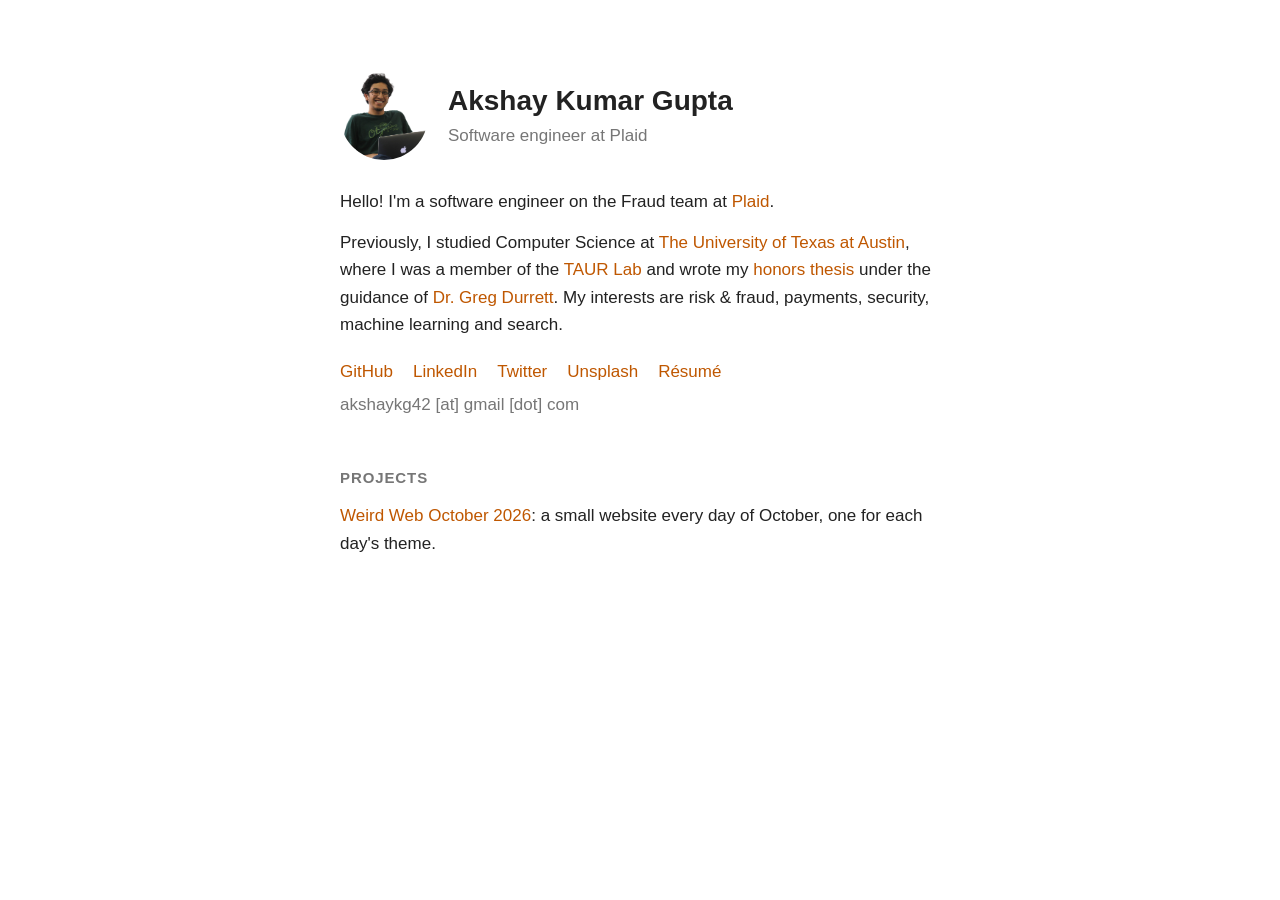
<file: index.html>
<!DOCTYPE html>
<html lang="en">
<head>
	<meta charset="utf-8">
	<meta name="viewport" content="width=device-width, initial-scale=1">
	<title>Akshay Kumar Gupta</title>
	<meta name="description" content="I'm Akshay Kumar Gupta, a software engineer on the Fraud team at Plaid.">
	<link rel="stylesheet" href="assets/css/style.css?v=2">
</head>
<body>
	<main class="page">
		<div class="intro">
			<img src="assets/images/self.PNG" alt="Photo of Akshay" width="88" height="88">
			<div>
				<h1>Akshay Kumar Gupta</h1>
				<div class="muted">Software engineer at Plaid</div>
			</div>
		</div>

		<p>Hello! I'm a software engineer on the Fraud team at <a href="https://plaid.com">Plaid</a>.</p>
		<p>Previously, I studied Computer Science at <a href="https://www.cs.utexas.edu/">The University of Texas at Austin</a>, where I was a member of the <a href="http://taur.cs.utexas.edu/">TAUR Lab</a> and wrote my <a href="assets/files/thesis.pdf">honors thesis</a> under the guidance of <a href="https://www.cs.utexas.edu/~gdurrett/">Dr. Greg Durrett</a>. My interests are risk &amp; fraud, payments, security, machine learning and search.</p>

		<ul class="links">
			<li><a href="https://github.com/akshaykg42">GitHub</a></li>
			<li><a href="https://linkedin.com/in/akshaykg42">LinkedIn</a></li>
			<li><a href="https://twitter.com/wizardgupta">Twitter</a></li>
			<li><a href="https://unsplash.com/@wizardgupta">Unsplash</a></li>
			<li><a href="assets/files/Resume.pdf">Résumé</a></li>
			<li class="muted">akshaykg42 [at] gmail [dot] com</li>
		</ul>

		<h2>Projects</h2>
		<p><a href="october/">Weird Web October 2026</a>: a small website every day of October, one for each day's theme.</p>
	</main>
</body>
</html>
</file>
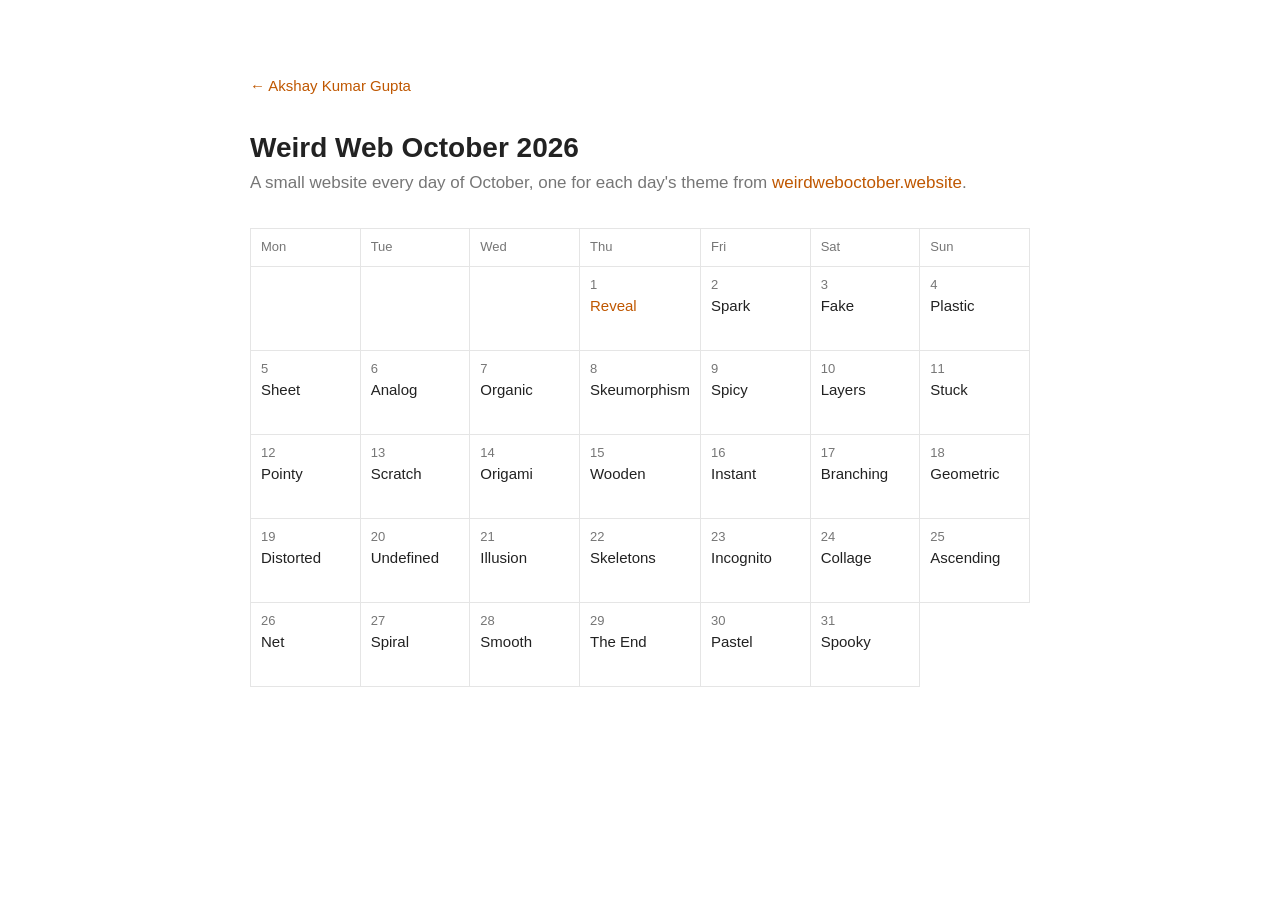
<file: october/index.html>
<!DOCTYPE html>
<html lang="en">
<head>
	<meta charset="utf-8">
	<meta name="viewport" content="width=device-width, initial-scale=1">
	<title>Weird Web October 2026 · Akshay Kumar Gupta</title>
	<meta name="description" content="A small website every day of October 2026, one for each Weird Web October theme.">
	<link rel="stylesheet" href="../assets/css/style.css?v=2">
</head>
<body>
	<main class="page wide">
		<a class="back" href="../">← Akshay Kumar Gupta</a>

		<h1>Weird Web October 2026</h1>
		<p class="muted">A small website every day of October, one for each day's theme from <a href="https://weirdweboctober.website/">weirdweboctober.website</a>.</p>

		<div class="calendar" id="calendar">
			<div class="dow">Mon</div><div class="dow">Tue</div><div class="dow">Wed</div><div class="dow">Thu</div><div class="dow">Fri</div><div class="dow">Sat</div><div class="dow">Sun</div>
		</div>
	</main>

	<script src="days.js"></script>
	<script>
		(function () {
			var cal = document.getElementById("calendar");
			var today = window.wwoToday();

			// October 1, 2026 is a Thursday, so pad Mon to Wed
			var firstDow = (new Date(2026, 9, 1).getDay() + 6) % 7;
			for (var i = 0; i < firstDow; i++) {
				var pad = document.createElement("div");
				pad.className = "pad";
				cal.appendChild(pad);
			}

			window.WWO_DAYS.forEach(function (d) {
				var el = document.createElement("div");
				el.className = "day" + (d.day === today ? " today" : "") + (d.day > today ? " later" : "");

				var theme = d.url
					? '<a class="theme" href="' + d.url + '">' + d.theme + "</a>"
					: '<span class="theme">' + d.theme + "</span>";
				var note = d.day === today && !d.url ? '<span class="note">today</span>' : "";

				el.innerHTML = '<span class="num">' + d.day + "</span>" + theme + note;
				cal.appendChild(el);
			});
		})();
	</script>
</body>
</html>
</file>
<file: assets/css/style.css>
:root {
	--bg: #ffffff;
	--text: #222222;
	--muted: #767676;
	--line: #e5e5e5;
	--accent: #bf5700;
}

@media (prefers-color-scheme: dark) {
	:root {
		--bg: #161616;
		--text: #e8e8e8;
		--muted: #9a9a9a;
		--line: #2e2e2e;
		--accent: #f08a3e;
	}
}

* { box-sizing: border-box; }

html, body {
	margin: 0;
	padding: 0;
}

body {
	background: var(--bg);
	color: var(--text);
	font-family: -apple-system, BlinkMacSystemFont, "Segoe UI", Roboto, Helvetica, Arial, sans-serif;
	font-size: 17px;
	line-height: 1.6;
}

a {
	color: var(--accent);
	text-decoration: none;
}

a:hover { text-decoration: underline; }

.page {
	max-width: 640px;
	margin: 0 auto;
	padding: 72px 20px 80px;
}

.page.wide { max-width: 820px; }

h1 {
	font-size: 28px;
	font-weight: 600;
	line-height: 1.25;
	margin: 0 0 4px;
}

h2 {
	font-size: 15px;
	font-weight: 600;
	text-transform: uppercase;
	letter-spacing: 0.06em;
	color: var(--muted);
	margin: 48px 0 12px;
}

p { margin: 0 0 14px; }

.muted { color: var(--muted); }

.back {
	display: inline-block;
	font-size: 15px;
	margin-bottom: 32px;
}

/* ---------- homepage ---------- */

.intro {
	display: flex;
	align-items: center;
	gap: 20px;
	margin-bottom: 28px;
}

.intro img {
	width: 88px;
	height: 88px;
	border-radius: 50%;
	object-fit: cover;
	flex-shrink: 0;
}

.links {
	display: flex;
	flex-wrap: wrap;
	gap: 6px 20px;
	margin: 20px 0 0;
	padding: 0;
	list-style: none;
}

/* ---------- october calendar ---------- */

.calendar {
	display: grid;
	grid-template-columns: repeat(7, 1fr);
	border-top: 1px solid var(--line);
	border-left: 1px solid var(--line);
	margin-top: 32px;
}

.dow, .day, .pad {
	border-right: 1px solid var(--line);
	border-bottom: 1px solid var(--line);
	padding: 8px 10px;
}

.dow {
	font-size: 13px;
	color: var(--muted);
}

.day { min-height: 84px; }

.day .num {
	display: block;
	font-size: 13px;
	color: var(--muted);
}

.day .theme {
	display: block;
	font-size: 15px;
	line-height: 1.3;
	hyphens: auto;
}

.day .note {
	display: block;
	font-size: 12px;
	color: var(--muted);
	margin-top: 2px;
}

.day.later .theme { color: var(--muted); }

.day.today .num {
	color: var(--accent);
	font-weight: 600;
}

@media (max-width: 640px) {
	.page { padding-top: 48px; }
	.calendar { grid-template-columns: 1fr; }
	.dow, .pad { display: none; }
	.day {
		min-height: 0;
		display: flex;
		align-items: baseline;
		gap: 12px;
	}
	.day .num { width: 22px; flex-shrink: 0; }
	.day .note { margin: 0 0 0 auto; }
}
</file>
